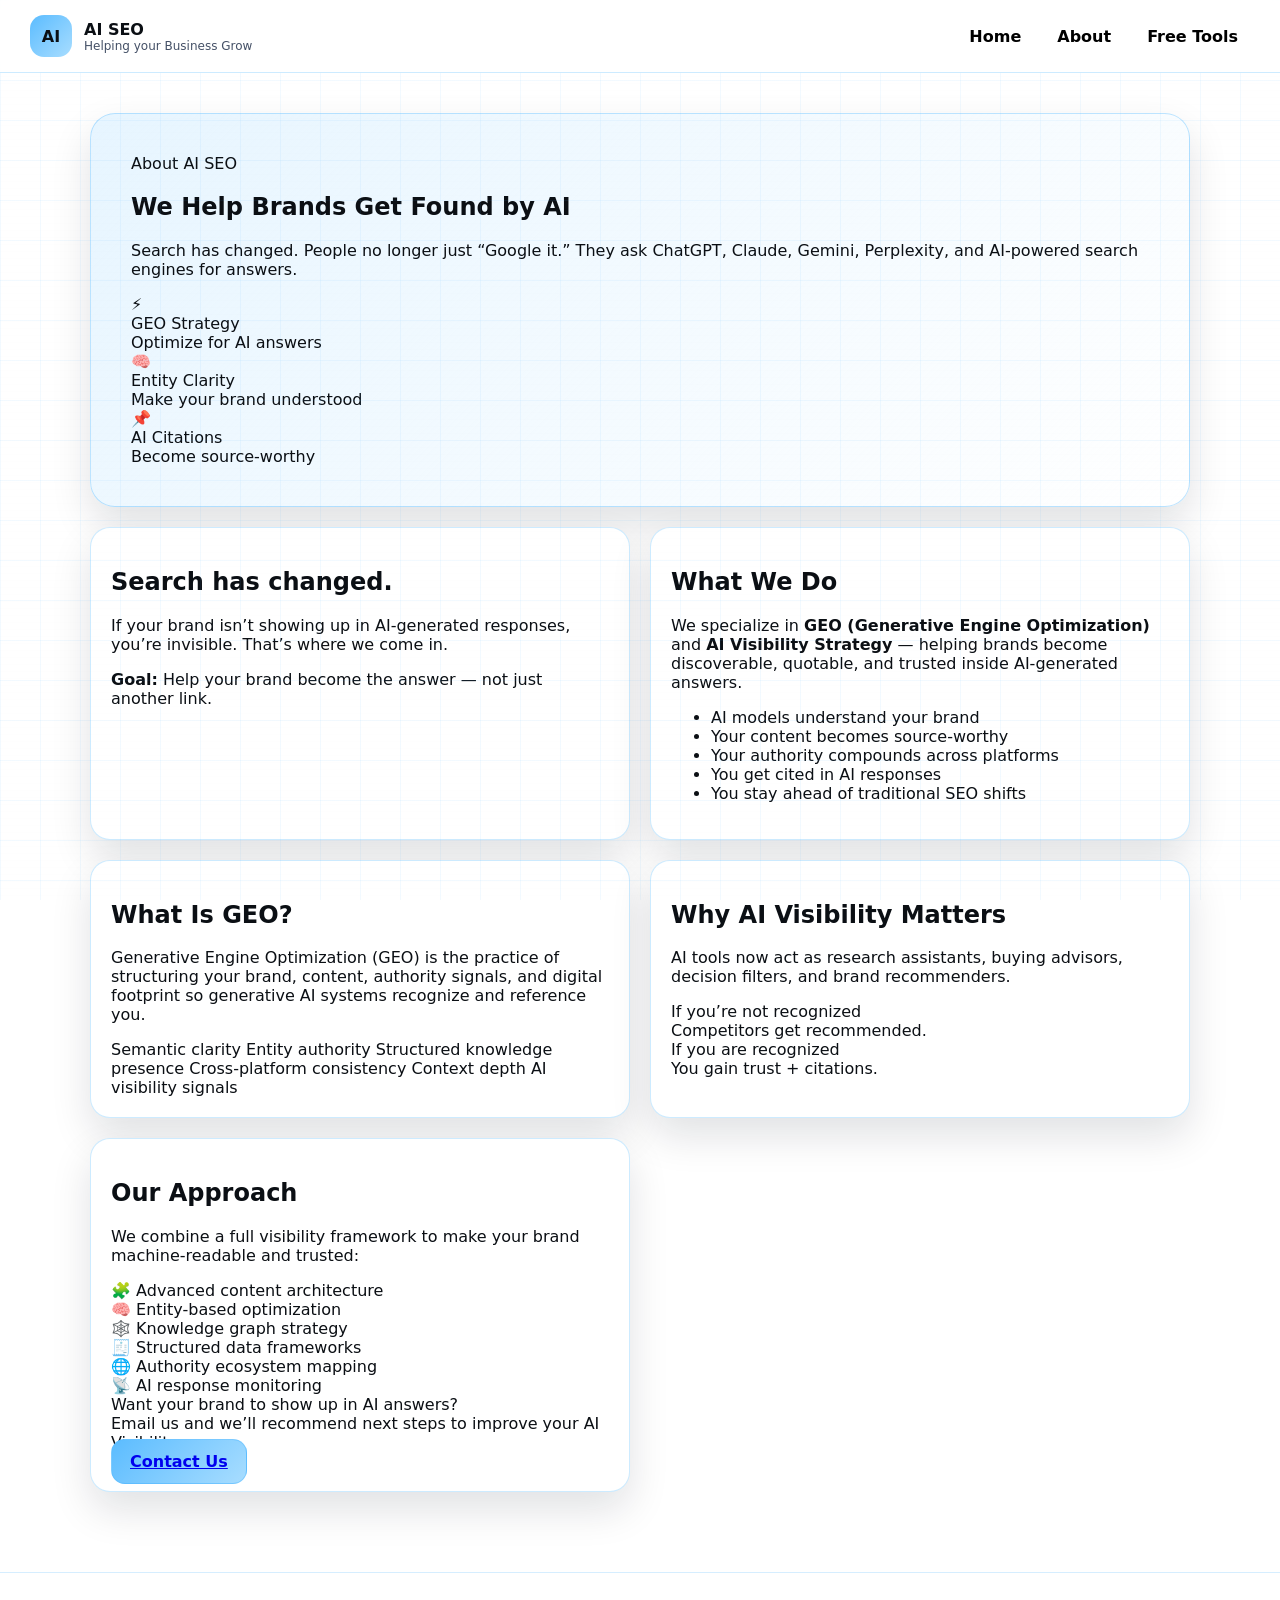
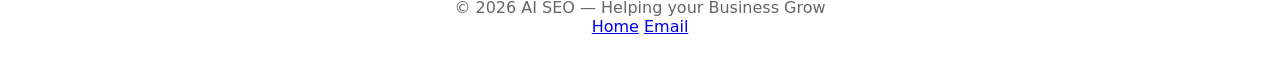
<file: about.html>
<!DOCTYPE html>
<html lang="en">
<head>
  <meta charset="UTF-8" />
  <meta name="viewport" content="width=device-width, initial-scale=1"/>
  <title>About — AI SEO</title>
  <link rel="stylesheet" href="styles.css" />
</head>
<body>
  <div class="bg-grid"></div>
  <div class="scanlines"></div>

  <header class="topbar">
    <div class="brand">
      <div class="logo">AI</div>
      <div class="brand-text">
        <div class="brand-name">AI SEO</div>
        <div class="brand-tag">Helping your Business Grow</div>
      </div>
    </div>

    <nav class="nav">
      <a class="nav-link" href="index.html">Home</a>
      <a class="nav-link active" href="about.html">About</a>
      <a class="nav-link cta" href="index.html#tools">Free Tools</a>
    </nav>
  </header>

  <main class="container">
    <section class="about-hero">
      <div class="about-hero-inner">
        <div class="pill">About AI SEO</div>
        <h1>We Help Brands Get Found by AI</h1>
        <p>
          Search has changed. People no longer just “Google it.” They ask ChatGPT, Claude, Gemini, Perplexity,
          and AI-powered search engines for answers.
        </p>

        <div class="about-hero-cards">
          <div class="mini-feature">
            <div class="mini-icon">⚡</div>
            <div>
              <div class="mini-title">GEO Strategy</div>
              <div class="mini-sub">Optimize for AI answers</div>
            </div>
          </div>
          <div class="mini-feature">
            <div class="mini-icon">🧠</div>
            <div>
              <div class="mini-title">Entity Clarity</div>
              <div class="mini-sub">Make your brand understood</div>
            </div>
          </div>
          <div class="mini-feature">
            <div class="mini-icon">📌</div>
            <div>
              <div class="mini-title">AI Citations</div>
              <div class="mini-sub">Become source-worthy</div>
            </div>
          </div>
        </div>
      </div>
    </section>

    <section class="about-grid">
      <div class="about-card">
        <h2>Search has changed.</h2>
        <p>
          If your brand isn’t showing up in AI-generated responses, you’re invisible.
          That’s where we come in.
        </p>
        <div class="callout">
          <strong>Goal:</strong> Help your brand become the answer — not just another link.
        </div>
      </div>

      <div class="about-card">
        <h2>What We Do</h2>
        <p>
          We specialize in <strong>GEO (Generative Engine Optimization)</strong> and <strong>AI Visibility Strategy</strong> —
          helping brands become discoverable, quotable, and trusted inside AI-generated answers.
        </p>
        <ul class="checklist">
          <li>AI models understand your brand</li>
          <li>Your content becomes source-worthy</li>
          <li>Your authority compounds across platforms</li>
          <li>You get cited in AI responses</li>
          <li>You stay ahead of traditional SEO shifts</li>
        </ul>
      </div>

      <div class="about-card">
        <h2>What Is GEO?</h2>
        <p>
          Generative Engine Optimization (GEO) is the practice of structuring your brand, content, authority signals,
          and digital footprint so generative AI systems recognize and reference you.
        </p>
        <div class="tags">
          <span class="tag">Semantic clarity</span>
          <span class="tag">Entity authority</span>
          <span class="tag">Structured knowledge presence</span>
          <span class="tag">Cross-platform consistency</span>
          <span class="tag">Context depth</span>
          <span class="tag">AI visibility signals</span>
        </div>
      </div>

      <div class="about-card">
        <h2>Why AI Visibility Matters</h2>
        <p>AI tools now act as research assistants, buying advisors, decision filters, and brand recommenders.</p>
        <div class="split">
          <div class="split-box">
            <div class="split-title">If you’re not recognized</div>
            <div class="split-sub">Competitors get recommended.</div>
          </div>
          <div class="split-box">
            <div class="split-title">If you are recognized</div>
            <div class="split-sub">You gain trust + citations.</div>
          </div>
        </div>
      </div>

      <div class="about-card wide">
        <h2>Our Approach</h2>
        <p>We combine a full visibility framework to make your brand machine-readable and trusted:</p>

        <div class="approach-grid">
          <div class="approach-item">🧩 Advanced content architecture</div>
          <div class="approach-item">🧠 Entity-based optimization</div>
          <div class="approach-item">🕸️ Knowledge graph strategy</div>
          <div class="approach-item">🧾 Structured data frameworks</div>
          <div class="approach-item">🌐 Authority ecosystem mapping</div>
          <div class="approach-item">📡 AI response monitoring</div>
        </div>

        <div class="cta-band">
          <div>
            <div class="cta-title">Want your brand to show up in AI answers?</div>
            <div class="cta-sub">Email us and we’ll recommend next steps to improve your AI Visibility.</div>
          </div>
          <a class="btn primary" href="mailto:YOUR_EMAIL_HERE?subject=AI%20SEO%20-%20GEO%20Roadmap%20Request">Contact Us</a>
        </div>
      </div>
    </section>
  </main>

  <footer class="footer">
    <div>© <span id="year"></span> AI SEO — Helping your Business Grow</div>
    <div class="footer-links">
      <a href="index.html">Home</a>
      <a href="mailto:YOUR_EMAIL_HERE?subject=AI%20SEO%20Inquiry">Email</a>
    </div>
  </footer>

  <script>
    document.getElementById("year").textContent = new Date().getFullYear();
  </script>
</body>
</html>
</file>
<file: styles.css>
:root{
  --sky: #5bbcff;
  --sky2:#a8ddff;
  --ink:#0b0f14;
  --muted:#445066;
  --shadow: 0 18px 40px rgba(10,20,30,.12);
  --radius: 18px;
}

*{ box-sizing:border-box; }
html,body{ height:100%; }

body{
  margin:0;
  font-family: ui-sans-serif, system-ui, -apple-system, Segoe UI, Roboto, Arial;
  color: var(--ink);
  background:#ffffff;
  overflow-x:hidden;
}

/* Background grid + scanlines */
.bg-grid{
  position:fixed;
  inset:0;
  pointer-events:none;
  background:
    linear-gradient(to right, rgba(91,188,255,.08) 1px, transparent 1px),
    linear-gradient(to bottom, rgba(91,188,255,.08) 1px, transparent 1px);
  background-size:40px 40px;
}
.scanlines{
  position:fixed;
  inset:0;
  pointer-events:none;
  background: repeating-linear-gradient(
    to bottom,
    rgba(0,0,0,0.00),
    rgba(0,0,0,0.00) 6px,
    rgba(0,0,0,0.03) 7px
  );
  opacity:.3;
}

/* HEADER */
.topbar{
  position:sticky;
  top:0;
  display:flex;
  justify-content:space-between;
  align-items:center;
  padding:15px 30px;
  background:rgba(255,255,255,.9);
  backdrop-filter:blur(10px);
  border-bottom:1px solid rgba(91,188,255,.3);
}

.brand{
  display:flex;
  align-items:center;
  gap:12px;
}
.logo{
  width:42px;
  height:42px;
  display:grid;
  place-items:center;
  font-weight:900;
  border-radius:14px;
  background:linear-gradient(135deg,var(--sky),var(--sky2));
}
.brand-name{ font-weight:900; }
.brand-tag{ font-size:12px; color:var(--muted); }

.nav{
  display:flex;
  gap:12px;
}
.nav-link{
  text-decoration:none;
  font-weight:700;
  color:#000;
  padding:8px 12px;
  border-radius:10px;
}
.nav-link:hover{
  background:rgba(91,188,255,.15);
}

/* LAYOUT */
.container{
  width:min(1100px,90%);
  margin:40px auto;
}

.section{ margin-top:60px; }

.section-head h2{
  margin:0;
  font-size:28px;
}
.section-head p{
  margin-top:8px;
  color:var(--muted);
}

/* HERO */
.hero{
  display:grid;
  grid-template-columns:1.2fr 1fr;
  gap:30px;
  align-items:center;
}

.hero h1{
  font-size:44px;
  margin-bottom:15px;
}

.lead{
  line-height:1.6;
  margin-bottom:20px;
}

.btn{
  padding:12px 18px;
  border-radius:14px;
  font-weight:800;
  cursor:pointer;
  border:1px solid rgba(91,188,255,.5);
  background:#fff;
}
.btn.primary{
  background:linear-gradient(135deg,var(--sky),var(--sky2));
}
.btn.ghost{
  background:#f3fbff;
}
.btn.danger{
  background:#f2f2f2;
}

/* HERO IMAGES */
.hero-img,
.side-img{
  width:100%;
  border-radius:20px;
  margin-top:20px;
  border:1px solid rgba(91,188,255,.3);
  box-shadow:0 20px 50px rgba(0,0,0,.1);
}

/* CARDS */
.grid-2{
  display:grid;
  grid-template-columns:1fr 1fr;
  gap:25px;
}

.card{
  background:#fff;
  padding:25px;
  border-radius:var(--radius);
  border:1px solid rgba(91,188,255,.3);
  box-shadow:var(--shadow);
}

.card-title{
  font-weight:900;
  margin-bottom:15px;
}

/* INPUTS */
.label{
  font-size:13px;
  font-weight:800;
  display:block;
  margin-top:12px;
  margin-bottom:5px;
}
.input{
  width:100%;
  padding:12px;
  border-radius:12px;
  border:1px solid rgba(91,188,255,.4);
}
.input:focus{
  outline:none;
  box-shadow:0 0 0 3px rgba(91,188,255,.2);
}

.row{ margin-top:15px; }

/* OUTPUT BOX */
.output{
  margin-top:10px;
  min-height:200px;
  padding:15px;
  border-radius:14px;
  background:#f8fcff;
  border:1px dashed rgba(91,188,255,.4);
}

/* PROGRESS BAR */
.progress-bar{
  width:100%;
  height:14px;
  border-radius:50px;
  background:#eaf6ff;
  overflow:hidden;
  border:1px solid rgba(91,188,255,.4);
  margin-top:10px;
}
.progress-fill{
  height:100%;
  width:0%;
  background:linear-gradient(135deg,var(--sky),var(--sky2));
  transition:width .3s ease;
}
.progress-meta{
  display:flex;
  justify-content:space-between;
  font-weight:800;
  margin-top:8px;
}

/* MATRIX TABLE */
.matrix{
  width:100%;
  border-collapse:collapse;
}
.matrix th,.matrix td{
  padding:10px;
  border-bottom:1px solid rgba(91,188,255,.2);
}
.matrix th{
  background:rgba(91,188,255,.15);
}

/* BANNER CTA */
.banner{
  display:flex;
  justify-content:space-between;
  align-items:center;
  padding:20px;
  border-radius:var(--radius);
  background:linear-gradient(135deg,rgba(91,188,255,.15),#fff);
  border:1px solid rgba(91,188,255,.4);
  margin-top:40px;
}

/* ABOUT PAGE */
.about-hero{
  padding:40px;
  border-radius:25px;
  background:linear-gradient(135deg,rgba(91,188,255,.15),#fff);
  border:1px solid rgba(91,188,255,.4);
  box-shadow:var(--shadow);
}
.about-grid{
  display:grid;
  grid-template-columns:1fr 1fr;
  gap:20px;
  margin-top:20px;
}
.about-card{
  padding:20px;
  border-radius:20px;
  background:#fff;
  border:1px solid rgba(91,188,255,.3);
  box-shadow:var(--shadow);
}

/* FOOTER */
.footer{
  text-align:center;
  margin-top:80px;
  padding:25px;
  border-top:1px solid rgba(91,188,255,.25);
  color:#666;
}

/* AUTHOR BADGE */
.author-badge{
  position:fixed;
  right:15px;
  bottom:15px;
  padding:10px 15px;
  border-radius:999px;
  font-weight:900;
  background:linear-gradient(135deg,#ff6ec4,#7873f5);
  color:#fff;
  box-shadow:0 20px 50px rgba(0,0,0,.25);
  z-index:9999;
  animation:glow 2s infinite alternate;
}

@keyframes glow{
  from{ box-shadow:0 0 10px rgba(255,110,196,.5); }
  to{ box-shadow:0 0 25px rgba(120,115,245,.8); }
}

/* RESPONSIVE */
@media(max-width:900px){
  .hero{ grid-template-columns:1fr; }
  .grid-2{ grid-template-columns:1fr; }
  .about-grid{ grid-template-columns:1fr; }
  .hero h1{ font-size:34px; }
}
</file>
